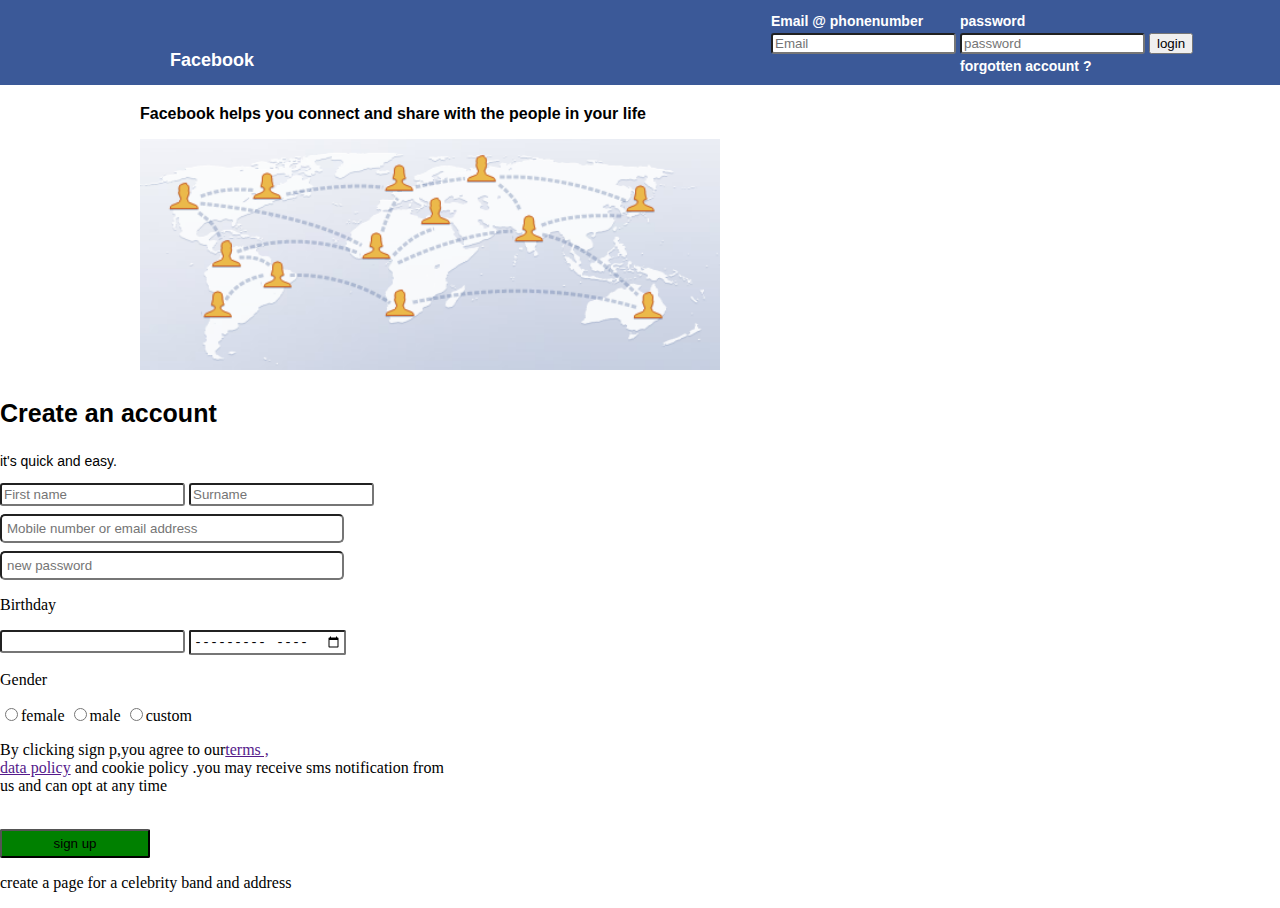
<file: facebook login/login.html>
<!DOCTYPE html>
<html lang="en">

<head>
    <meta charset="UTF-8">
    <meta name="viewport" content="width=device-width, initial-scale=1.0">
    <title>facebook</title>
    <link rel="stylesheet" href="main.css">
</head>

<body>

    <div class="header">
        <div class="logo">
            <p class="logo_text">Facebook</p>
        </div>
        <div class="logo_right">
            <form action="">
                <table class="login">
                    <tr>
                        <td><label>Email @ phonenumber</label>

                        <td><label for="">password</label></td>

                    </tr>
                    <tr>
                        <td><input class="email" type="text" placeholder="Email" required></td>
                        <td><input class="pass" type="password" placeholder="password" required></td>
                        <td><input class="sub" type="submit" value="login"></td>

                    </tr>
                    <tr>
                        <td></td>
                        <td><a href="" class="an">forgotten account ?</a></td>
                    </tr>
                </table>

            </form>
        </div>

        <div class="main-body">
            <div class="left-section">
                <p class="paa">Facebook helps you connect and share with the people in your life</p>
                <img class="img" src="icon/facebook-what-is.png">
            </div>
            <div class="right-section">
                <h3>Create an account </h3>
                <p class="pan">it's quick and easy. </p>
                <input class="First" type="text" placeholder="First name" required>
                <input class="Surname" type="text" placeholder="Surname" required>
                <br>

                <input type="text" class="m" placeholder="Mobile number or email address" required><br>
                <input type="password" class="n" placeholder="new password" required>
                <br>
                <p class="b">Birthday</p>

                <input type="number" class="nu">
                <input type="month" class="mon">
                <br>
                <p class="g">Gender</p>
                <input type="radio" id="female" value="custom" name="male">female
                <input type="radio" id="male" value="custom" name="male">male
                <input type="radio" id="custom" value="custom" name="male">custom
                <br>
                <p class="policy"> By clicking sign p,you agree to our<a href="">terms ,<br>
                        data policy</a> and <a href=""></a>cookie policy .you may
                    receive sms notification from <br>
                    us and can opt at any time</p>
                <br>
                <button>sign up</button>
                <br>
                <p><span>create a page</span> for a celebrity band and address</p>

            </div>
        </div>


</body>

</html>
</file>
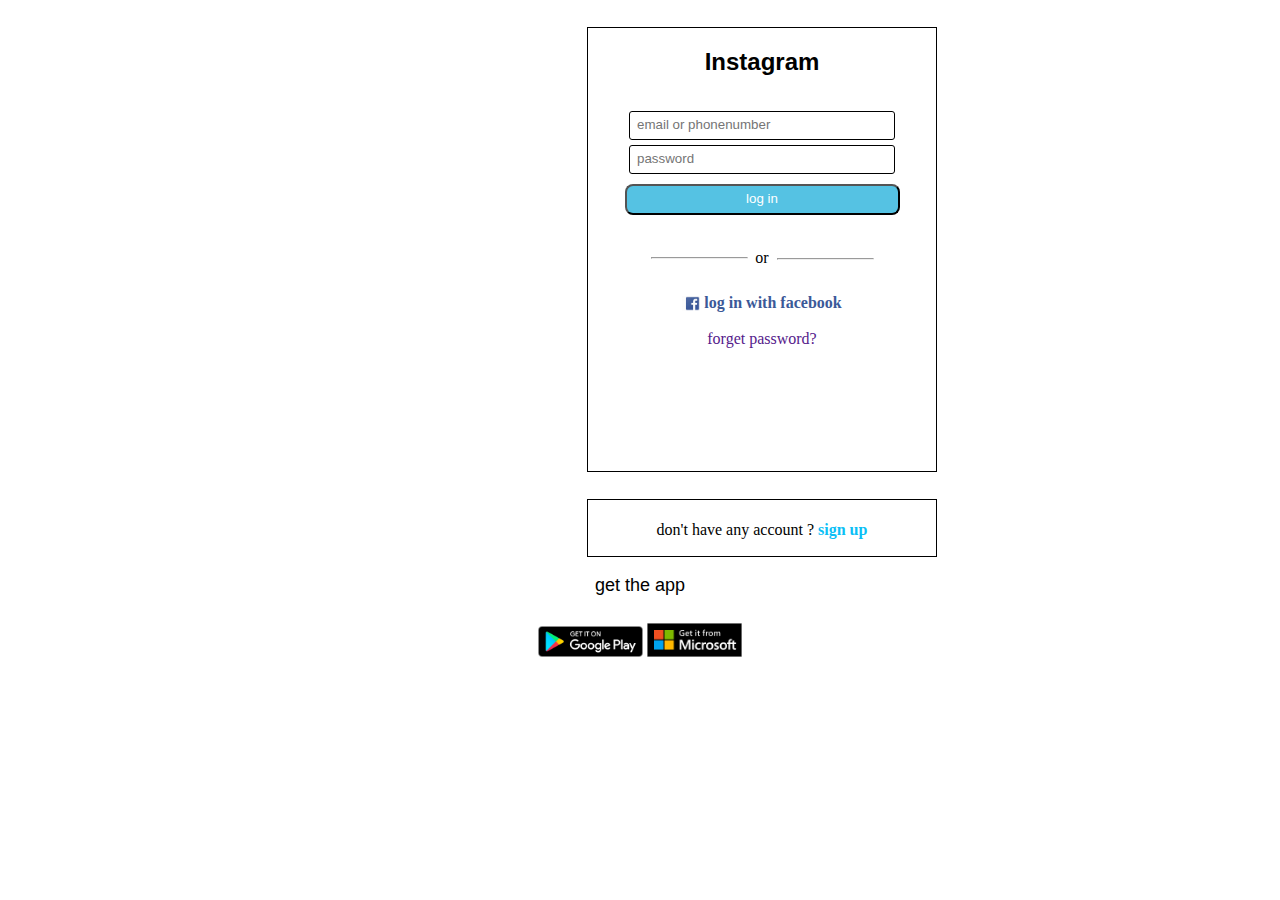
<file: instagram login/in login.html>
<!DOCTYPE html>
<html lang="en">

<head>
    <meta charset="UTF-8">
    <meta name="viewport" content="width=device-width, initial-scale=1.0">
    <title>Instagram-sign in</title>
    <link rel="stylesheet" href="login.css">
</head>

<body>
    <div class="box">
        <h2>Instagram</h2>

        <input class="t" type="text" placeholder="email or phonenumber"><br>

        <input class="pass" type="password" placeholder="password"><br>

        <a class="sub" href="signup.html"><input class="su" type="submit" value="log in"></a>
        <br>
        <hr class="hr">
        <p class="p-t">or
            <hr class="hrr">
        </p><br>
        <img class="i" src="icon/th.jpg" alt="fb">
        <a class="login" href="login.html">log in with facebook</a><br>
        <br>
        <a href="" class="fo">forget password?</a>
    </div>
    <div class="sec-box">
        <p class="para">don't have any account ? <a class="sign" href="signup.html">sign up </a></p>
        <br>
    </div>
    <div class="text">
        <p class="para-text"> get the app</p><br>

        <img class="in" src="icon/c5Rp7Ym-Klz.png" alt="img">
        <img class="inn" src="icon/EHY6QnZYdNX.png" alt="img">

    </div>
</body>

</html>
</file>
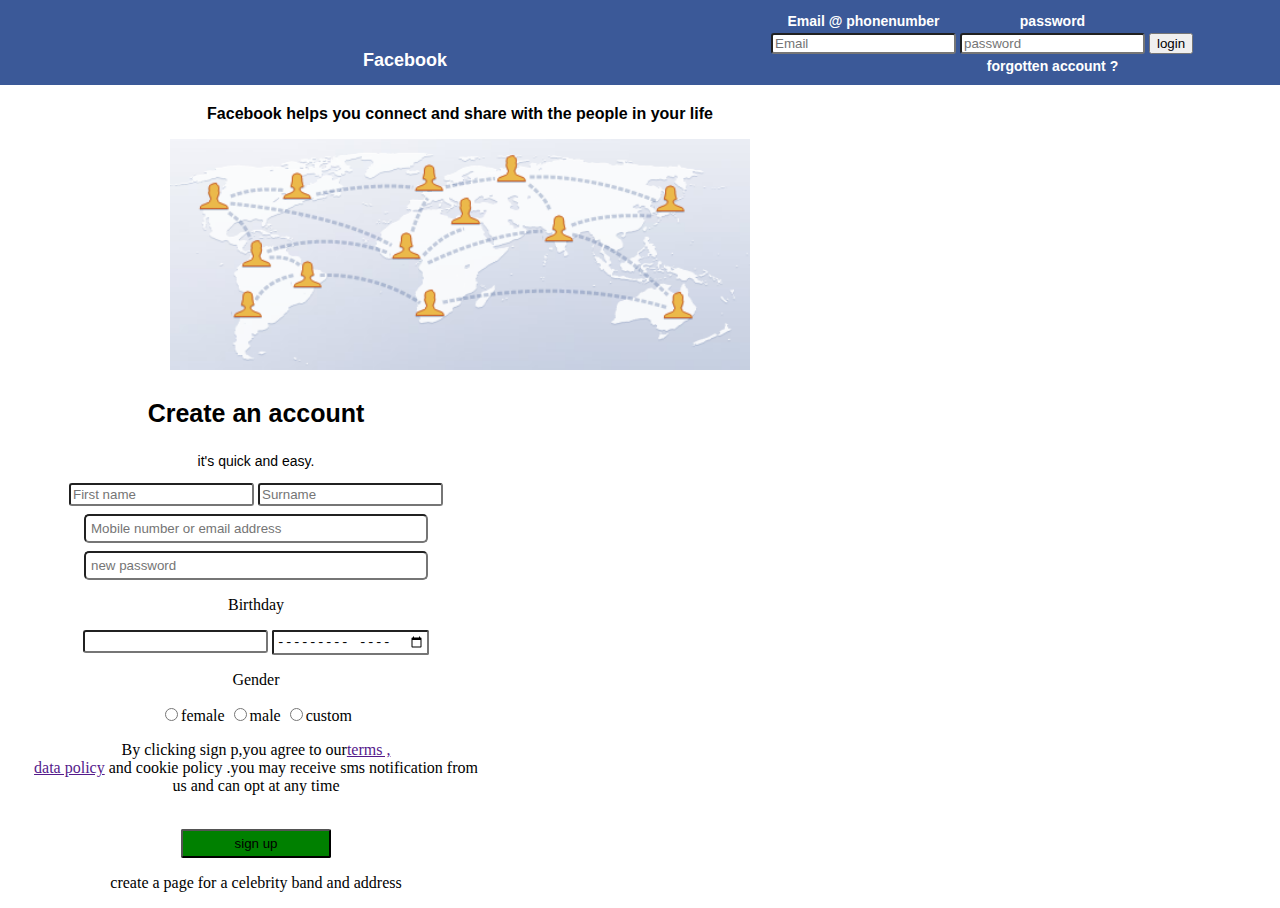
<file: instagram login/login.html>
<!DOCTYPE html>
<html lang="en">

<head>
    <meta charset="UTF-8">
    <meta name="viewport" content="width=device-width, initial-scale=1.0">
    <title>facebook</title>
    <link rel="stylesheet" href="main.css">
    <style>
        body {
            margin: 0;
            align-items: center;
            text-align: center;
            justify-content: center;
        }

        .box {
            border-color: white;

            text-align: center;

            align-items: center;


        }

        .sec-box {
            border-color: white;

            text-align: center;

            align-items: center;
        }

        .i {
            width: 22px;
            padding-top: 4px;
        }

        .in {
            width: 105px;
            padding-top: 4px;
        }

        .inn {
            width: 95px;
            padding-top: 4px;
        }
    </style>
</head>

<body>

    <div class="header">
        <div class="logo">
            <p class="logo_text">Facebook</p>
        </div>
        <div class="logo_right">
            <form action="">
                <table class="login">
                    <tr>
                        <td><label>Email @ phonenumber</label>

                        <td><label for="">password</label></td>

                    </tr>
                    <tr>
                        <td><input class="email" type="text" placeholder="Email" required></td>
                        <td><input class="pass" type="password" placeholder="password" required></td>
                        <td><input class="sub" type="submit" value="login"></td>

                    </tr>
                    <tr>
                        <td></td>
                        <td><a href="" class="an">forgotten account ?</a></td>
                    </tr>
                </table>

            </form>
        </div>

        <div class="main-body">
            <div class="left-section">
                <p class="paa">Facebook helps you connect and share with the people in your life</p>
                <img class="img" src="icon/facebook-what-is.png">
            </div>
            <div class="right-section">
                <h3>Create an account </h3>
                <p class="pan">it's quick and easy. </p>
                <input class="First" type="text" placeholder="First name" required>
                <input class="Surname" type="text" placeholder="Surname" required>
                <br>

                <input type="text" class="m" placeholder="Mobile number or email address" required><br>
                <input type="text" class="n" placeholder="new password" required>
                <br>
                <p class="b">Birthday</p>

                <input type="number" class="nu">
                <input type="month" class="mon">
                <br>
                <p class="g">Gender</p>
                <input type="radio" id="female" value="custom" name="male">female
                <input type="radio" id="male" value="custom" name="male">male
                <input type="radio" id="custom" value="custom" name="male">custom
                <br>
                <p class="policy"> By clicking sign p,you agree to our<a href="">terms ,<br>
                        data policy</a> and <a href=""></a>cookie policy .you may
                    receive sms notification from <br>
                    us and can opt at any time</p>
                <br>
                <button>sign up</button>
                <br>
                <p><span>create a page</span> for a celebrity band and address</p>

            </div>
        </div>


</body>

</html>
</file>
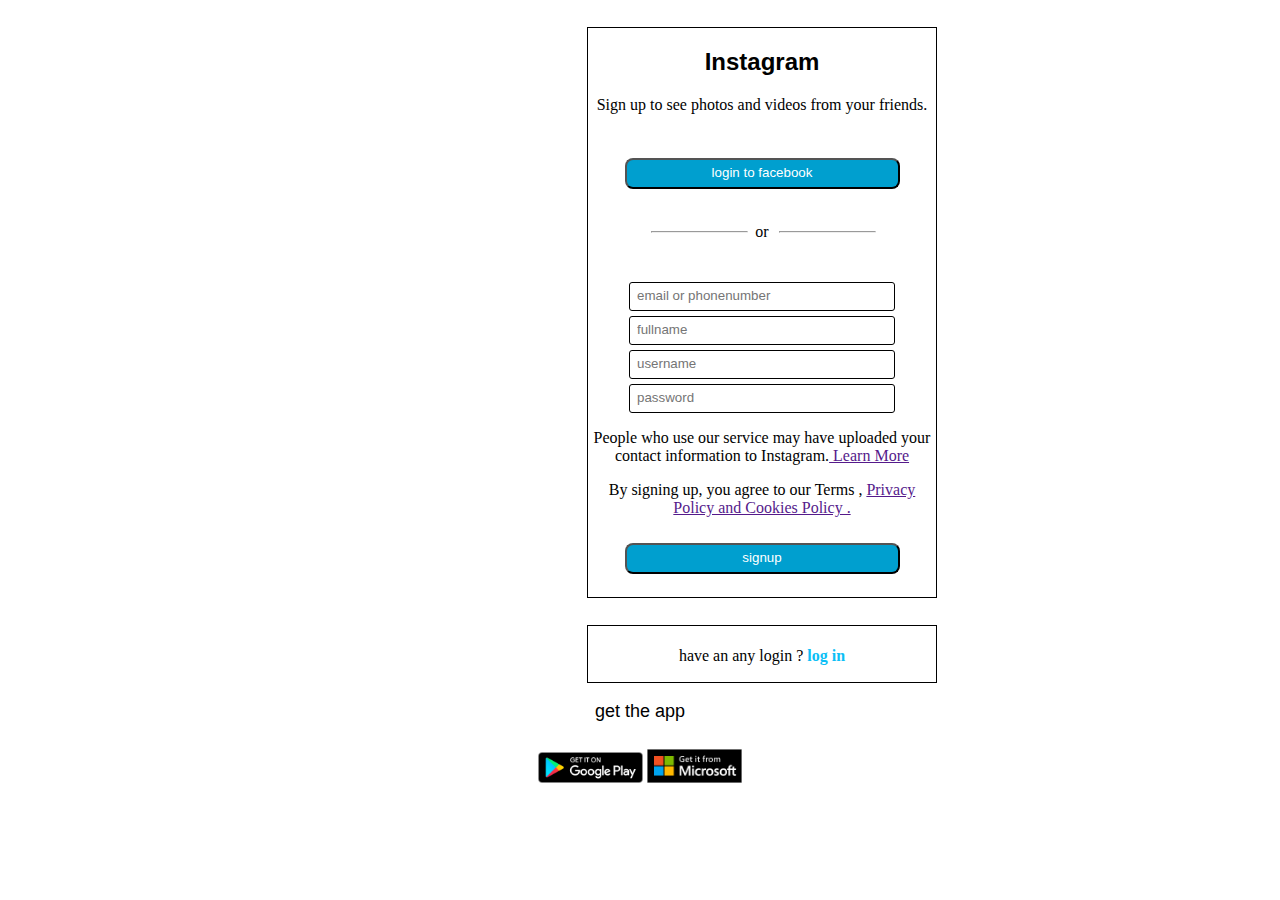
<file: instagram login/signup.html>
<!DOCTYPE html>
<html lang="en">

<head>
    <meta charset="UTF-8">
    <meta name="viewport" content="width=device-width, initial-scale=1.0">
    <title>sign up</title>
    <link rel="stylesheet" href="sign up.css">
</head>

<body>
    <div class="box">
        <h2>Instagram</h2>
        <p class="s">Sign up to see photos and videos from your friends.
        </p><br>
        <a class="sub" href="login.html"><input class="su" type="submit" value="login to facebook"></a>

        <hr class="hr">
        <p class="p-t">or
            <hr class="hrr">
        </p><br>
        <input class="t" type="text" placeholder="email or phonenumber"><br>
        <input class="pass" type="text" placeholder="fullname"><br>
        <input class="pass" type="text" placeholder="username"><br>
        <input class="pass" type="password" placeholder="password"><br>
        <p class="content">People who use our service may have uploaded your contact information to Instagram.<a
                href=""> Learn More</a>
        <p class="con-text">By signing up, you agree to our Terms , <a href="">Privacy Policy and Cookies Policy .
            </a>

        </p>

        </p>
        <a class="sub" href="signup.html"><input class="su" type="submit" value="signup"></a>

    </div>
    <div class="sec-box">
        <p class="para">have an any login ? <a class="sign" href="in login.html">log in </a></p>
        <br>
    </div>
    <div class="text">
        <p class="para-text"> get the app</p><br>

        <img class="in" src="icon/c5Rp7Ym-Klz.png" alt="img">
        <img class="inn" src="icon/EHY6QnZYdNX.png" alt="img">

</body>

</html>
</file>
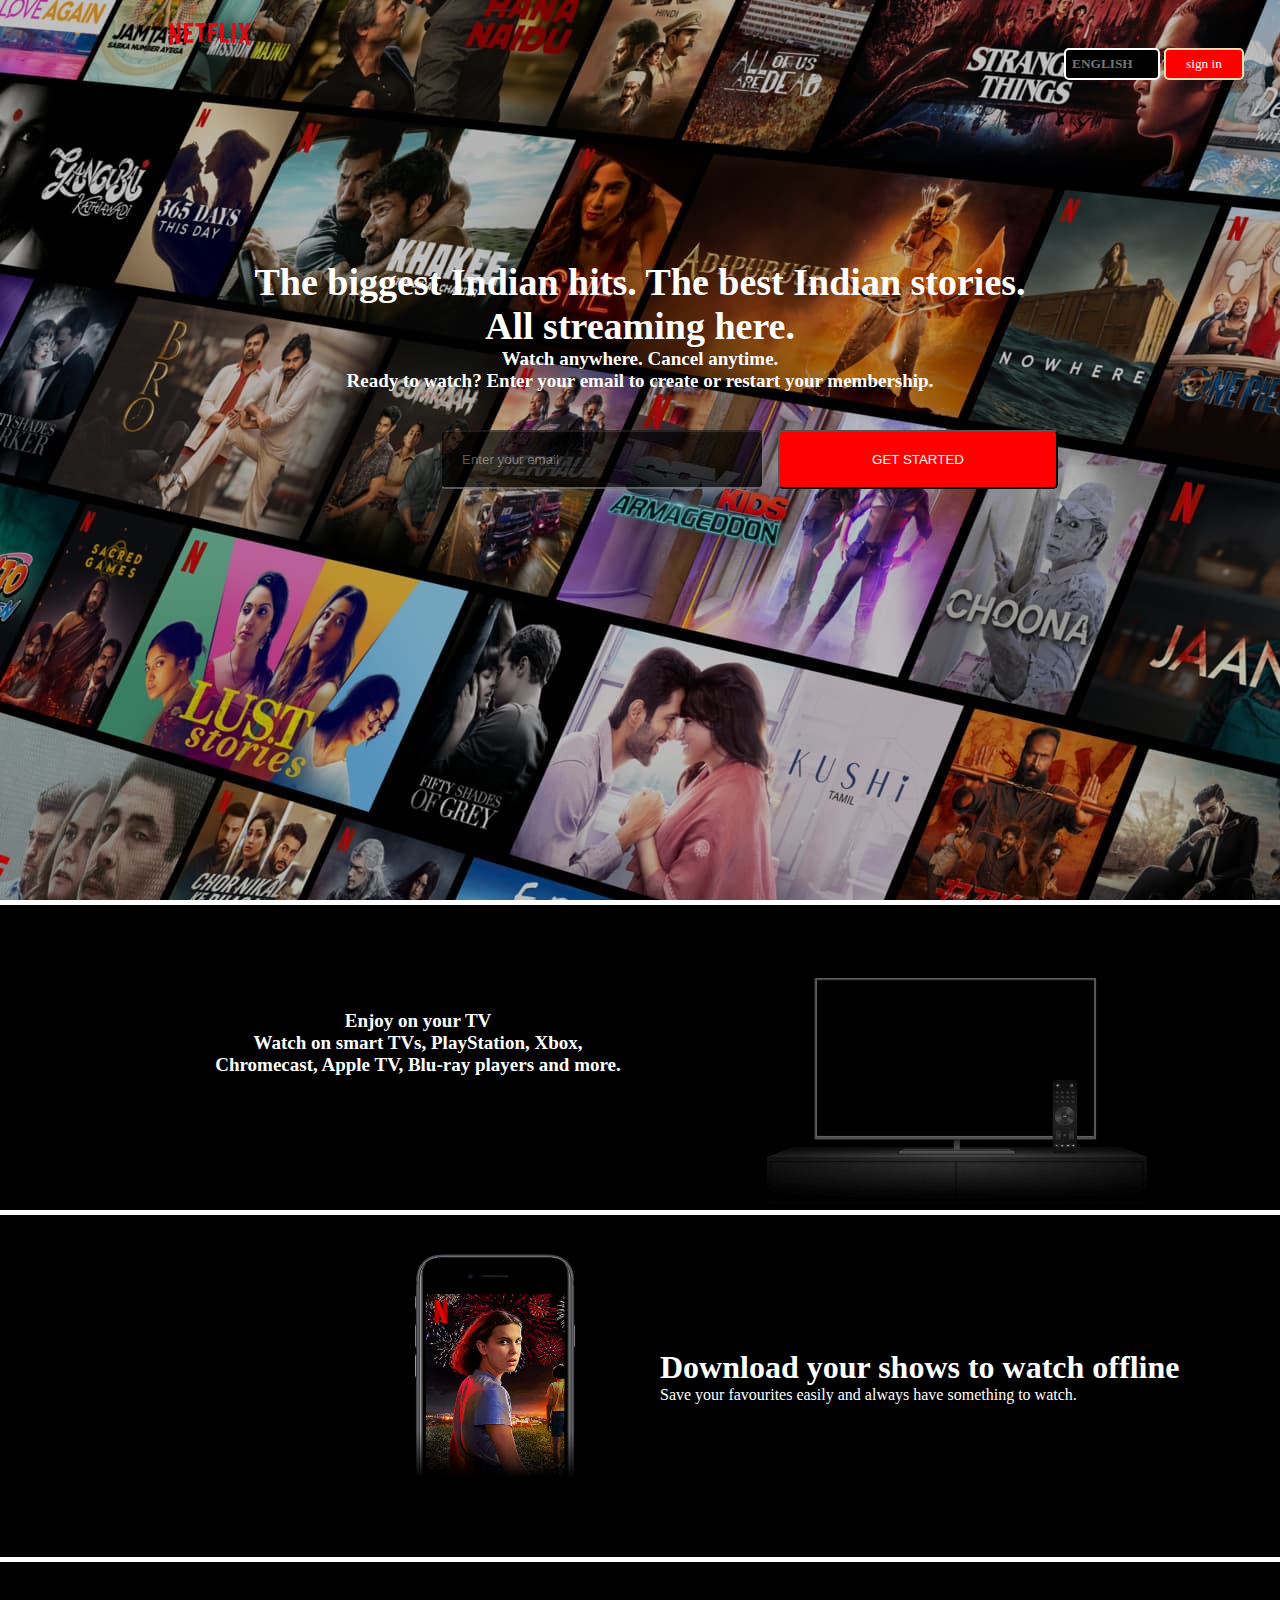
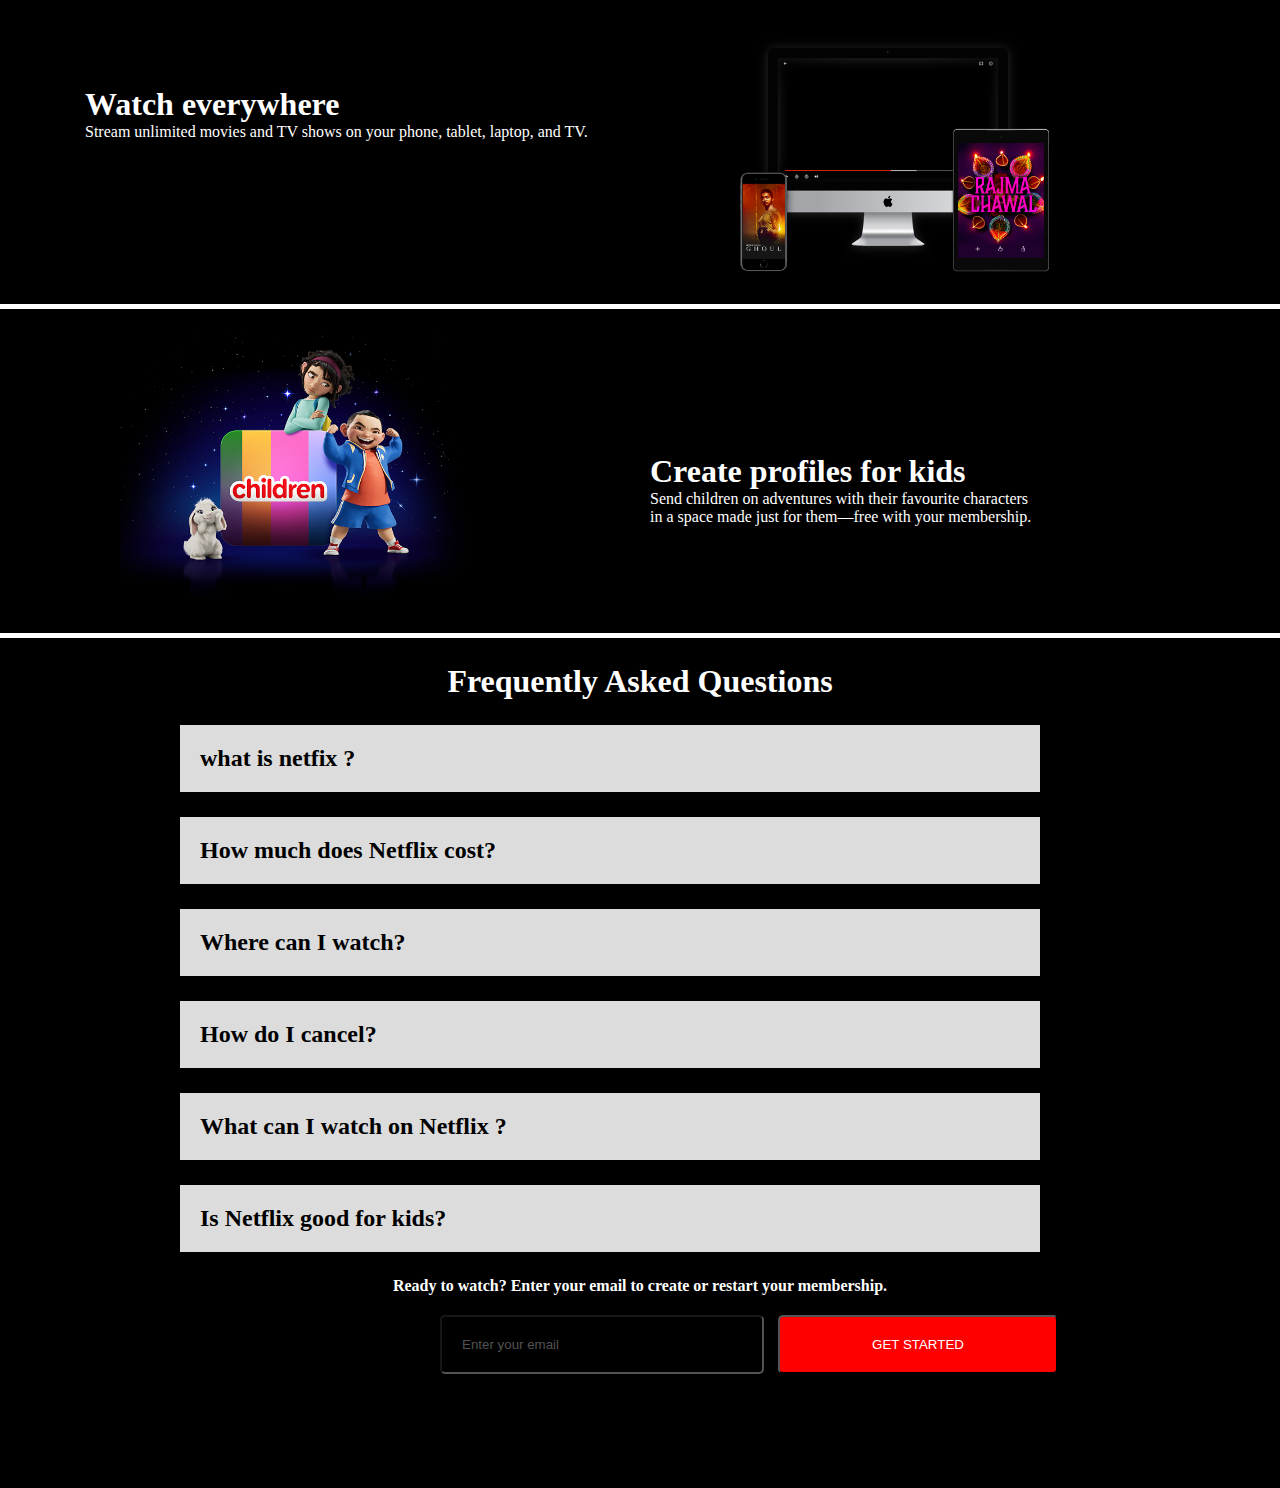
<file: net/netfix.html>
<!DOCTYPE html>
<html lang="en">

<head>
    <meta charset="UTF-8">
    <meta name="viewport" content="width=device-width, initial-scale=1.0">
    <title>Netflix</title>
    <link rel="stylesheet" href="netfix.css">
</head>

<body>
    <div class="main">
        <img src="icon/Netflix-logo-red-black-png-removebg-preview (1).png" alt="netflix-logo" id="logo">
        <label for="browser"></label>
        <input list="browsers" id="browser" placeholder="ENGLISH">
        <datalist id="browsers">
            <option value="english">
            <option value="tamil">
            <option value="hindi">
            <option value="chinese">
            <option value="malayalam">
        </datalist>
        <input type="submit" value="sign in" class="signin">
        <p class="stp">The biggest Indian hits. The best Indian stories.<br> All streaming here.</p>
        <p class="sec">Watch anywhere. Cancel anytime.<br>Ready to watch? Enter your email to create or restart your
            membership.</p><br>
        <input type="email" class="ema" placeholder="Enter your email">
        <input type="submit" value="GET STARTED" class="get">
    </div>
    <div class="sec_content">
        <p class="four">Enjoy on your TV<br>
            Watch on smart TVs, PlayStation, Xbox, <br>Chromecast, Apple TV, Blu-ray players and more.</p>
        <img class="tv" src="icon/tv.png" alt="img">
    </div>
    <div class="third_content">
        <img class="mobile" src="icon/mobile-0819.jpg" alt=""><br>
        <h1 class="th">Download your shows to watch offline</h1>
        <p class="do">Save your favourites easily and always have something to watch.</p>


    </div>
    <div class="four_content">
        <h1 class="wat">Watch everywhere</h1>
        <p class="watch">Stream unlimited movies and TV shows on your phone, tablet, laptop, and TV.</p>
        <img class="device" src="icon/device-pile-in.png" alt="">
    </div>
    <div class="five">
        <img class="childrem"
            src="icon/AAAABVr8nYuAg0xDpXDv0VI9HUoH7r2aGp4TKRCsKNQrMwxzTtr-NlwOHeS8bCI2oeZddmu3nMYr3j9MjYhHyjBASb1FaOGYZNYvPBCL.png"
            alt="">
        <h1 class="ch">Create profiles for kids</h1>
        <p class="chi">Send children on adventures with their favourite characters <br>
            in a space made just for them—free with your membership.</p>

    </div>
    <div class=" six_content">
        <h1 class="ask">Frequently Asked Questions</h1>
        <div class="what">
            <p class="text">what is netfix ?</p>
        </div>
        <div class="what">
            <p class="text">
                How much does Netflix cost?</p>
        </div>
        <div class="what">
            <p class="text">Where can I watch?</p>
        </div>
        <div class="what">
            <p class="text">How do I cancel?</p>
        </div>
        <div class="what">
            <p class="text">What can I watch on Netflix ?</p>
        </div>
        <div class="what">
            <p class="text">Is Netflix good for kids?</p>
        </div>
        <p class="rea">Ready to watch? Enter your email to create or restart your membership.</p>
        <input type="email" class="ema" placeholder="Enter your email">
        <input type="submit" value="GET STARTED" class="get">

    </div>
</body>

</html>
</file>
<file: facebook login/main.css>
.header {
    background-color: #3b5998;
    width: 100%;
    height: 85px;
}

.logo_text {
    color: white;
    font-family: Arial, Helvetica, "sans-serif";
    font-weight: bold;
    margin-left: 170px;
    font-size: 18px;
}


body {
    margin: 0;
}

.logo {
    width: 50%;
    padding-top: 32px;
    float: left;
}

.logo_right {
    width: 40%;
    float: right;

}

.login {
    font-family: sans-serif;
    font-weight: bold;
    color: white;
    font-size: 14px;
    padding-top: 10px;

}

.an {
    text-decoration: none;
    color: white;
    font-family: sans-serif;
    font-weight: bold;
}

.sub:hover {
    color: rgb(0, 0, 255);
    background-color: wheat;
}

.an:hover {
    color: black;
}



.email {
    border-radius: 3px;

}

.pass {
    border-radius: 3px;
}

.m {
    margin-top: 8px;
    padding: 5px;
    width: 330px;
    border-radius: 5px;
}

.n {
    margin-top: 8px;
    padding: 5px;
    width: 330px;
    border-radius: 5px;
}

.left-section {
    width: 50%;
    float: left;
    margin-left: 35px;
    padding-left: 105px;
}

.right-section {
    width: 40%;
    float: left;
}

.main-body {
    background: linear-gradient(white, #D3D8E8);
    width: 100%;

}

.paa {
    color: black;
    font-family: sans-serif;
    font-weight: bold;
}

.img {
    width: 580px;
    opacity: 22px;
}

h3 {
    font-weight: bold;
    font-family: sans-serif;
    font-size: 25px;
}

.pan {
    font-family: sans-serif;
    font-size: 14px;
    font-weight: 15px;
}

.First {
    border-radius: 3px;
    padding: 2px;

}

.Surname {
    border-radius: 3px;
    padding: 2px;
}

.nu {
    border-radius: 3px;
    padding: 2px;
}

.mon {
    border-radius: 2px;
    padding: 2px;
}

button {
    border-radius: 2px;
    padding: 5px;
    width: 150px;
    background-color: green;
}
</file>
<file: instagram login/login.css>
body {
    margin: 0;
    align-items: center;
    text-align: center;
    justify-content: center;
}

h2 {
    font-family: Segoe UI, 'Tahoma', Geneva, Verdana, sans-serif;
}

.box {
    border: 1px solid black;
    align-items: center;
    /* left: 56px; */
    margin-left: 587px;
    margin-right: 362px;
    margin-top: 27px;
    width: 348px;
    height: 443px;

}

.sec-box {
    border: 1px solid black;
    align-items: center;
    /* left: 56px; */
    margin-left: 587px;
    margin-right: 362px;
    margin-top: 27px;
    width: 348px;
    height: 56px;
}

.i {
    width: 18px;
    padding-top: 2px;
    margin-bottom: -3px;
    text-decoration: none;

}

.login {
    margin-top: 7px;
    text-decoration: none;
    color: #3b5998;
    font-family: 'sans-serif';
    font-weight: bold;

}

.in {
    width: 105px;
    padding-top: 4px;
}

.inn {
    width: 95px;
    padding-top: 4px;
}

.hr {
    width: 95px;
    margin-top: 42px;

    margin-left: 63px;
}

.p-t {
    margin-top: -18px;
}

.hrr {
    width: 95px;
    margin-bottom: 10px;
    margin-top: -25px;
    margin-left: 189px;
}

.t {
    width: 250px;
    padding: 7px;
    padding-top: 5px;
    margin-top: 15px;
    border-style: none;
    border: 1px solid black;
    border-radius: 3px;
}

.pass {
    width: 250px;
    padding: 7px;
    padding-top: 5px;
    margin-top: 5px;
    background-color: white;
    border-style: none;
    border: 1px solid black;
    border-radius: 3px;

}

.sub {
    width: 275px;
    padding: 7px;
    padding-top: 8px;
    margin-top: 5px;
}

.su {
    width: 275px;
    padding: 7px;
    padding-top: 5px;
    margin-top: 10px;
    border-radius: 8px;
    background-color: rgb(85, 194, 227);
    color: white;
}


.fo {
    text-decoration: none;
    margin-top: 10px;
    top: 15px;
    padding-top: 10px;
}

.para {
    text-decoration: none;
    padding-top: 5px;

}

.para-text {
    margin-bottom: 5px;

    font-family: Arial, Helvetica, sans-serif;
    font-size: 18px;

}

.sign {
    color: rgb(11, 191, 246);
    font-weight: bold;
    text-decoration: none;
    font-family: 'sans-serif';

}
</file>
<file: instagram login/main.css>
.header {
    background-color: #3b5998;
    width: 100%;
    height: 85px;
}

.logo_text {
    color: white;
    font-family: Arial, Helvetica, "sans-serif";
    font-weight: bold;
    margin-left: 170px;
    font-size: 18px;
}


body {
    margin: 0;
}

.logo {
    width: 50%;
    padding-top: 32px;
    float: left;
}

.logo_right {
    width: 40%;
    float: right;

}

.login {
    font-family: sans-serif;
    font-weight: bold;
    color: white;
    font-size: 14px;
    padding-top: 10px;

}

.an {
    text-decoration: none;
    color: white;
    font-family: sans-serif;
    font-weight: bold;
}

.sub:hover {
    color: rgb(0, 0, 255);
    background-color: wheat;
}

.an:hover {
    color: black;
}



.email {
    border-radius: 3px;

}

.pass {
    border-radius: 3px;
}

.m {
    margin-top: 8px;
    padding: 5px;
    width: 330px;
    border-radius: 5px;
}

.n {
    margin-top: 8px;
    padding: 5px;
    width: 330px;
    border-radius: 5px;
}

.left-section {
    width: 50%;
    float: left;
    margin-left: 35px;
    padding-left: 105px;
}

.right-section {
    width: 40%;
    float: left;
}

.main-body {
    background: linear-gradient(white, #D3D8E8);
    width: 100%;

}

.paa {
    color: black;
    font-family: sans-serif;
    font-weight: bold;
}

.img {
    width: 580px;
    opacity: 22px;
}

h3 {
    font-weight: bold;
    font-family: sans-serif;
    font-size: 25px;
}

.pan {
    font-family: sans-serif;
    font-size: 14px;
    font-weight: 15px;
}

.First {
    border-radius: 3px;
    padding: 2px;

}

.Surname {
    border-radius: 3px;
    padding: 2px;
}

.nu {
    border-radius: 3px;
    padding: 2px;
}

.mon {
    border-radius: 2px;
    padding: 2px;
}

button {
    border-radius: 2px;
    padding: 5px;
    width: 150px;
    background-color: green;
}
</file>
<file: instagram login/sign up.css>
body {
    margin: 0;
    align-items: center;
    text-align: center;
    justify-content: center;
}

h2 {
    font-family: Segoe UI, 'Tahoma', Geneva, Verdana, sans-serif;
}

.box {
    border: 1px solid black;
    align-items: center;
    /* left: 56px; */
    margin-left: 587px;
    margin-right: 362px;
    margin-top: 27px;
    width: 348px;
    height: 569px;

}

.sec-box {
    border: 1px solid black;
    align-items: center;
    /* left: 56px; */
    margin-left: 587px;
    margin-right: 362px;
    margin-top: 27px;
    width: 348px;
    height: 56px;
}

.i {
    width: 18px;
    padding-top: 2px;
    margin-bottom: -3px;
    text-decoration: none;

}

.login {
    margin-top: 7px;
    text-decoration: none;
    color: #3b5998;
    font-family: 'sans-serif';
    font-weight: bold;

}

.in {
    width: 105px;
    padding-top: 4px;
}

.inn {
    width: 95px;
    padding-top: 4px;
}

.hr {
    width: 95px;
    margin-top: 42px;

    margin-left: 63px;
}

.p-t {
    margin-top: -18px;
}

.hrr {
    width: 95px;
    margin-bottom: 10px;
    margin-top: -26px;
    margin-left: 191px;

}

.t {
    width: 250px;
    padding: 7px;
    padding-top: 5px;
    margin-top: 15px;
    border-style: none;
    border: 1px solid black;
    border-radius: 3px;
}

.pass {
    width: 250px;
    padding: 7px;
    padding-top: 5px;
    margin-top: 5px;
    background-color: white;
    border-style: none;
    border: 1px solid black;
    border-radius: 3px;

}

.sub {
    width: 275px;
    padding: 7px;
    padding-top: 8px;
    margin-top: 5px;
}

.su {
    width: 275px;
    padding: 7px;
    padding-top: 5px;
    margin-top: 10px;
    border-radius: 8px;
    background-color: rgb(0, 159, 207);
    color: white;
}


.fo {
    text-decoration: none;
    margin-top: 10px;
    top: 15px;
    padding-top: 10px;
}

.para {
    text-decoration: none;
    padding-top: 5px;

}

.para-text {
    margin-bottom: 5px;

    font-family: Arial, Helvetica, sans-serif;
    font-size: 18px;

}

.sign {
    color: rgb(11, 191, 246);
    font-weight: bold;
    text-decoration: none;
    font-family: 'sans-serif';

}
</file>
<file: net/netfix.css>
* {
    margin: 0;
    padding: 0;
}

.main {
    background-image: url(icon/IN-en-20231002-popsignuptwoweeks-perspective_alpha_website_large.jpg );
    background-color: rgb(0, 0, 0, );
    opacity: 1.05;
    width: 100%;
    height: 100vh;
    background-repeat: no-repeat;
 

}

#logo {
    width: 80px;
    padding-left: 150px;
    inline-size: 120px;
   
}

#browser {
    width: 80px;
    border-radius: 5px;
    padding: 6px;
    border: 2px solid white;
    color: white;
    background-color: black;
    font-family: 'Times New Roman', Times, serif;
    font-weight: bold;
    margin-left: 790px;
    margin-bottom: -20px;
    line-height: 10px;
} 

.signin {
    background-color: red;
    color: white;
    width: 80px;
    border-radius: 5px;
    border: 2px solid wheat;
    font-family: 'Times New Roman', Times, serif;
    padding: 6px;
   
}

.stp {
    color: white;
    font-family: 'Times New Roman', Times, serif;
    font-weight: bold;
    text-align: center;
    font-size: 38px;
    margin-top: 180px;
  
}

.sec {
    color: white;
    font-family: 'Times New Roman', Times, serif;
    font-weight: bold;
    text-align: center;
    font-size: 19px;
    
}

.ema {
    padding: 20px;
    width: 280px;
    margin-left: 440px;
    opacity: 0.7;
    color: white;
    background-color: black;
    border-radius: 5px;
    border: 2px soild white;
    margin-top: 20px;
   
}

.get {
    padding: 20px;
    width: 280px;
    margin-left: 10px;
    color: white;
    background-color: red;
    border: 2px soild white;
    border-radius: 5px;
    margin-top: 20px;
    
}

.four {
    color: white;
    font-family: 'Times New Roman', Times, serif;
    font-weight: bold;
    text-align: center;
    font-size: 19px;
   
}

.sec_content {
    background-color: black;
    color: gray;
    margin-top: 5px;
  
}

.four {
    padding-top: 105px;
    padding-right: 444px;
  

}

.tv {
    padding-left: 767px;
    margin-top: -155px;
    width: 380px;
    

}

.third_content {
    background-color: black;
    color: gainsboro;
    margin-top: 5px;
    height: 342px;
   

}

.mobile {
    width: 350px;
    padding-left: 320px;
   
}

.th {
    color: white;
    font-family: 'Times New Roman', Times, serif;
    padding-left: 660px;
    margin-top: -133px;
    padding-top: -16px;
    padding-bottom: -22px;
   
   
}

.do {
    color: white;
    font-family: 'Times New Roman', Times, serif;
    padding-left: 660px;
  
}

.four_content {
    background-color: black;
    color: gainsboro;
    margin-top: 5px;
    height: 342px;
    
}

.wat {
    color: white;
    font-family: 'Times New Roman', Times, serif;
    padding-top: 124px;
    padding-left: 85px;
   

}

.watch {
    color: white;
    font-family: 'Times New Roman', Times, serif;
    padding-left: 85px;
}

.device {
    width: 360px;
    padding-left: 710px;
    margin-top: -112px;
    
}

.five {
    background-color: black;
    margin-top: 5px;
    height: 324px;
   

}

.childrem {
    width: 360px;
    padding-top: 20px;
    padding-left: 120px;
    
}

.ch {
    color: white;
    padding-left: 650px;
    margin-top: -150px;
  
}

.chi {
    color: white;
    padding-left: 650px;
   
}

.six_content {
    background-color: black;
    margin-top: 5px;
    height: 850px;
   
}

.ask {
    color: white;
    text-align: center;
    padding-top: 25px;
   
}

.what {
    background-color: gainsboro;
    padding: 20px;
    margin-top: 25px;
    margin-left: 180px;
    margin-right: 240px;
  
}

.text {
    color: black;
    font-family: 'Times New Roman', Times, serif;
    font-weight: bold;
    font-size: 24px;
}

.rea {
    color: white;
    font-family: 'Times New Roman', Times, serif;
    font-weight: bold;
    text-align: center;
    margin-top: 25px;
   
}
</file>
